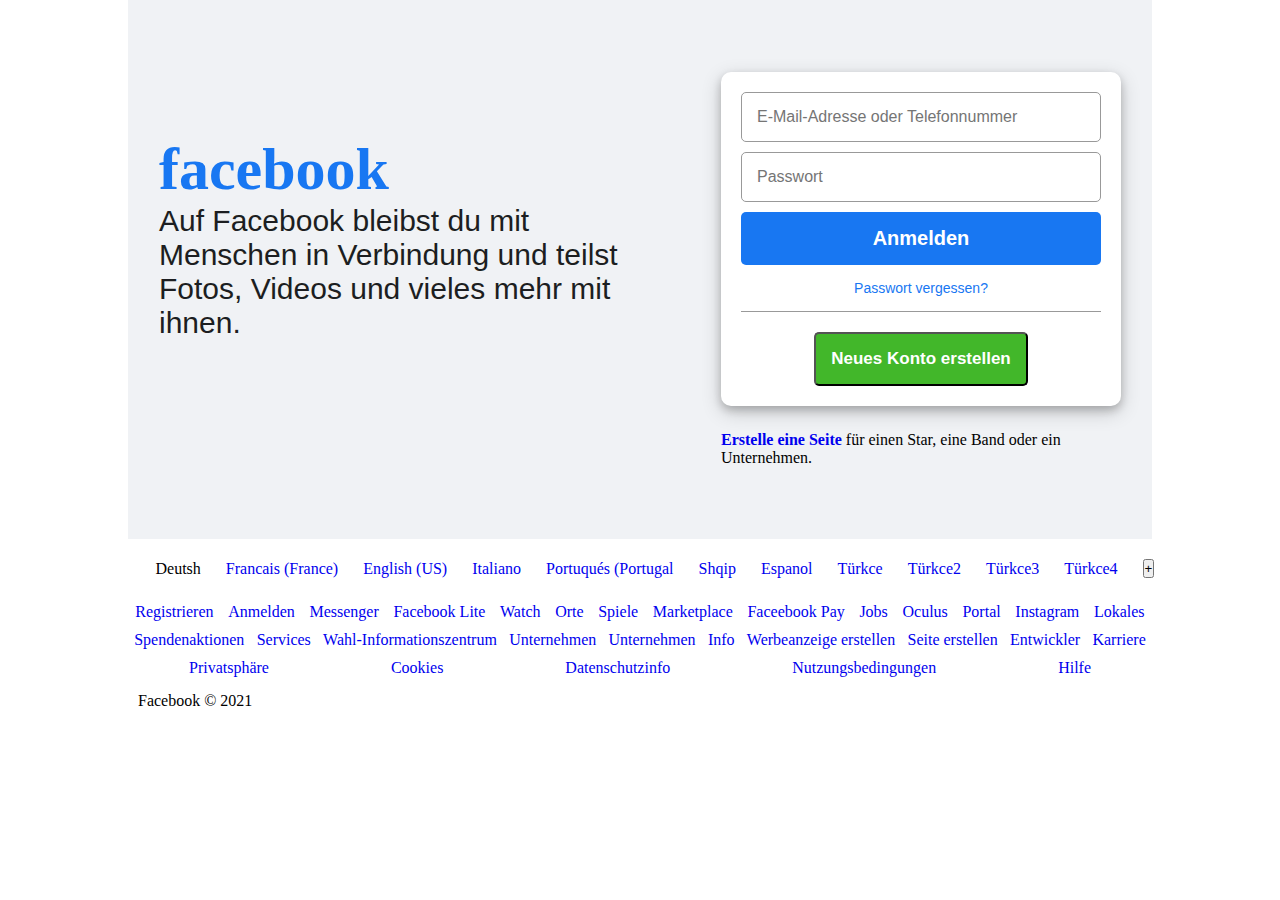
<file: facebook/index.html>
<!DOCTYPE html>
<html lang="en">

<head>
    <meta charset="UTF-8">
    <meta http-equiv="X-UA-Compatible" content="IE=edge">
    <meta name="viewport" content="width=device-width, initial-scale=1.0">
    <title>Facebook</title>
    <link rel="stylesheet" href="style.css">
</head>

<body>

    <section id="container">
        <div class="left-box">
            <h1>facebook</h1>
            <p>Auf Facebook bleibst du mit Menschen in Verbindung und teilst Fotos, Videos und vieles mehr mit ihnen.
            </p>
        </div>
        <div class="right-box">
            <form action="" method="get">
                <input type="email" placeholder="E-Mail-Adresse oder Telefonnummer" class="email">
                <input type="password" placeholder="Passwort" class="passwort">
                <a href="#" class="loginBtn">Anmelden</a>
                <a href="#" class="forget">Passwort vergessen?</a>
                <div class="sign-up">
                    <button class="signupBtn">Neues Konto erstellen</button>
                </div>
            </form>
            <p><a href="#"><b>Erstelle eine Seite</b></a> für einen Star, eine Band oder ein Unternehmen.</p>
        </div>
    </section>
    <div class="footer">
        <ul class="lang">
            <li>Deutsh</li>
            <li><a href="#">Francais (France)</a></li>
            <li><a href="#">English (US)</a></li>
            <li><a href="#">Italiano</a></li>
            <li><a href="#">Portuqués (Portugal</a></li>
            <li><a href="#">Shqip</a></li>
            <li><a href="#">Espanol</a></li>
            <li><a href="#">Türkce</a></li>
            <li><a href="#">Türkce2</a> </li>
            <li><a href="#">Türkce3</a></li>
            <li><a href="#">Türkce4</a></li>
            <li><button>+</button></li>
        </ul>
        <ul class="info">
            <li><a href="#">Registrieren</a></li>
            <li><a href="#">Anmelden</a></li>
            <li><a href="#">Messenger</a></li>
            <li><a href="#">Facebook Lite</a></li>
            <li><a href="#">Watch</a></li>
            <li><a href="#">Orte</a></li>
            <li><a href="#">Spiele</a></li>
            <li><a href="#">Marketplace</a></li>
            <li><a href="#">Faceebook Pay</a></li>
            <li><a href="#">Jobs</a></li>
            <li><a href="#">Oculus</a></li>
            <li><a href="#">Portal</a></li>
            <li><a href="#">Instagram</a></li>
            <li><a href="#">Lokales</a></li>
            <li><a href="#">Spendenaktionen</a></li>
            <li><a href="#">Services</a></li>
            <li><a href="#">Wahl-Informationszentrum</a></li>
            <li><a href="#">Unternehmen</a></li>
            <li><a href="#">Unternehmen</a></li>
            <li><a href="#">Info</a></li>
            <li><a href="#">Werbeanzeige erstellen</a></li>
            <li><a href="#">Seite erstellen</a></li>
            <li><a href="#">Entwickler</a></li>
            <li><a href="#">Karriere</a></li>
            <li><a href="#">Privatsphäre</a></li>
            <li><a href="#">Cookies</a></li>
            <li><a href="#">Datenschutzinfo</a></li>
            <li><a href="#">Nutzungsbedingungen</a></li>
            <li><a href="#">Hilfe</a></li>
        </ul>
        <div class="face">Facebook © 2021</div>
    </div>
    
</body>



</html>
</file>
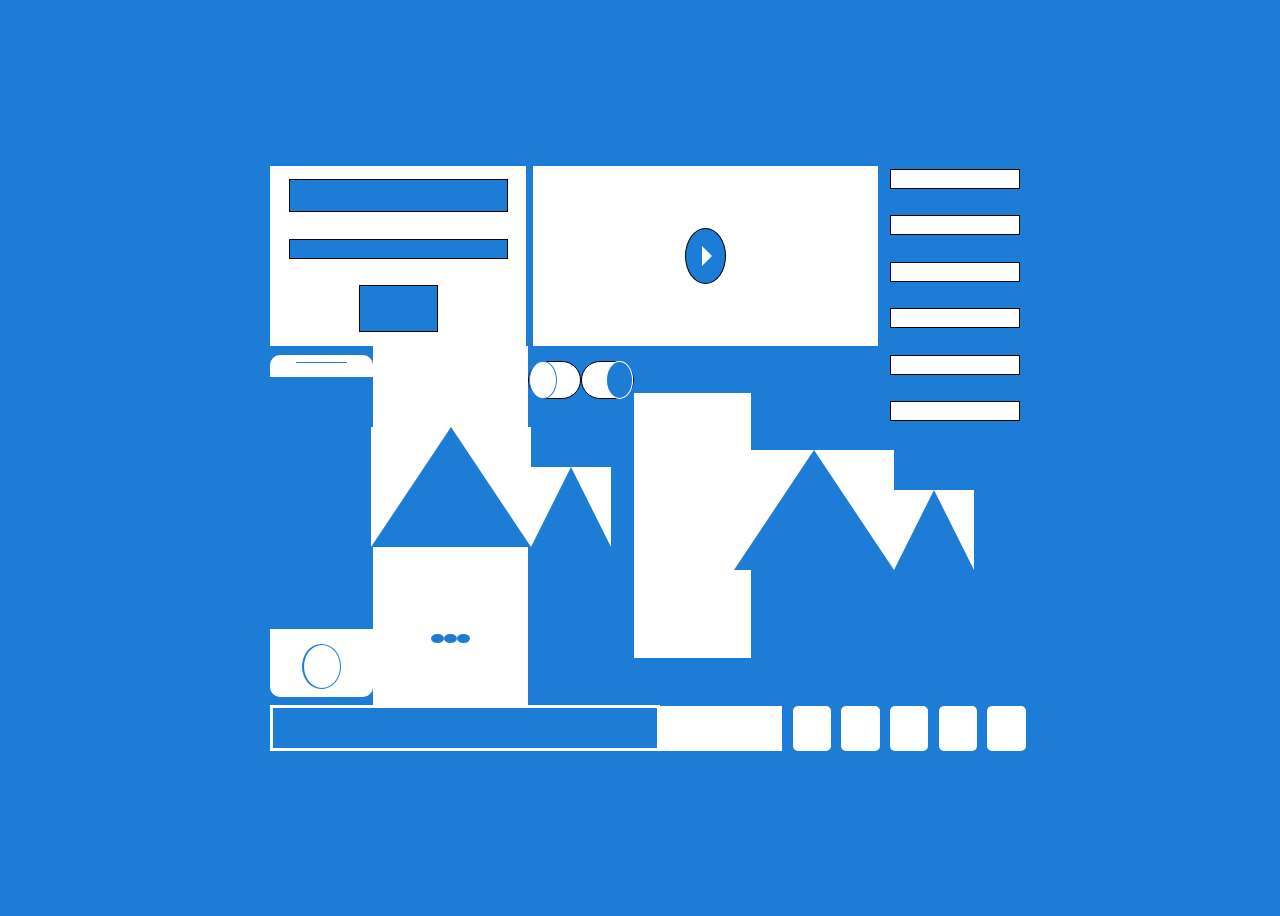
<file: tolga-create-template/index.html>
<!DOCTYPE html>
<html lang="en">

<head>
    <meta charset="UTF-8">
    <meta http-equiv="X-UA-Compatible" content="IE=edge">
    <meta name="viewport" content="width=device-width, initial-scale=1.0">
    <title>Document</title>
    <link rel="stylesheet" href="./style.css">
    <link rel="stylesheet" href="https://pro.fontawesome.com/releases/v5.10.0/css/all.css"
        integrity="sha384-AYmEC3Yw5cVb3ZcuHtOA93w35dYTsvhLPVnYs9eStHfGJvOvKxVfELGroGkvsg+p" crossorigin="anonymous" />

</head>

<body>

    <main>
        <section id="top">
            <div class="left-box">
                <div class="row"></div>
                <div class="row-1"></div>
                <div class="row-2"></div>
            </div>
            <div class="right-box">
                <div class="circle">
                    <div class="play"></div>
                </div>
            </div>
            <div class="menu">
                <div class="list"></div>
                <div class="list"></div>
                <div class="list"></div>
                <div class="list"></div>
                <div class="list"></div>
                <div class="list"></div>
            </div>
        </section>
        <section id="center">
            <div class="phone">
                <div class="phone-line"></div>
                <div class="phone-screen"></div>
                <div class="phone-button">
                    <div class="phone-button-circle"></div>
                </div>
            </div>
            <div class="big-picture">
                <div class="picture-box">
                    <div class="picture-circle"></div>
                    <div class="container-triangle">
                        <div class="picture-triangle-big"></div>
                        <div class="picture-triangle-small"></div>
                    </div>
                </div>
                <div class="threedot">
                    <div class="dot"></div>
                    <div class="dot"></div>
                    <div class="dot"></div>
                </div>

            </div>
            <div class="onoff">
                <div class="elips">
                    <div class="elips-circle"></div>
                </div>
                <div class="elips1">
                    <div class="elips-circle1"></div>
                </div>
            </div>
            <div class="small-picture"></div>
            <div class="picture-box">
                <div class="picture-circle"></div>
                <div class="container-triangle">
                    <div class="picture-triangle-big"></div>
                    <div class="picture-triangle-small"></div>
                </div>
            </div>
        </section>

        <section id="bottom">
            <div class="search-box">
                <div class="search-box1"></div>
            </div>
            <div class="facebook"><i class="fab fa-facebook-f"></i></div>
            <div class="twitter"><i class="fab fa-twitter"></i></div>
            <div class="in"><i class="fab fa-linkedin-in"></i></div>
            <div class="insta"><i class="fab fa-instagram"></i></div>
            <div class="youtube"><i class="fab fa-youtube"></i></div>
        </section>

    </main>
</body>

</html>
</file>
<file: facebook/style.css>
* {
  margin: 0;
  padding: 0;
  box-sizing: border-box;
}

body {
  display: flex;
  flex-direction: column;
  justify-content: center;
  align-items: center;
  width: 100%;
  height: 80vh;
}

#container {
  width: 80%;
  height: 80vh;
  display: flex;
  justify-content: space-around;
  align-items: center;
  background-color: #f0f2f5;
}

.left-box,
.right-box,
form {
  flex-direction: column;
  align-content: center;
  align-items: center;
  justify-content: center;
}
.left-box {
  width: 500px;
  align-items: flex-start;
}
.left-box h1 {
  font-family: "facebook letter faces";
  font-size: 60px;
  color: #1877f2;
}

.left-box p {
  font-size: 30px;
  color: #1c1e21;
  height: 200px;
  font-family: "Roboto Condensed", sans-serif;
}
.right-box {
  width: 400px;
}
form {
  background-color: white;
  border-radius: 10px;
  width: 400px;
  display: flex;
  padding: 20px;
  margin-bottom: 25px;
  box-shadow: 0 4px 8px 0 rgba(0, 0, 0, 0.2),
    0 6px 20px 0 rgba(0, 0, 0, 0.19);
}
form input {
  width: 100%;
  padding: 15px;
  margin-bottom: 10px;
  border-radius: 5px;
  border: 1px solid #999;
  outline: none;
  font-size: 16px;
}
.loginBtn {
  background-color: #1877f2;
  padding: 15px;
  text-align: center;
  text-decoration: none;
  width: 100%;
  border-radius: 5px;
  color: white;
  font-size: 20px;
  font-family: "Arial";
  font-weight: 700;
  transition: 0.5s;
}
.loginBtn:hover {
  background-color: #4257b2;
}
.email:hover {
  border: 1px solid #1877f2;
}
.forget {
  margin: 15px 0;
  text-decoration: none;
  color: #1877f2;
  font-family: "Arial";
  font-size: 14px;
}
.forget:hover {
  background-color: #42b72a;
}
.sign-up {
  padding-top: 20px;
  border-top: 1px solid #999;
  width: 100%;
  display: flex;
  justify-content: center;
}
.signupBtn {
  background-color: #42b72a;
  padding: 15px;
  text-align: center;
  text-decoration: none;
  border-radius: 5px;
  color: white;
  font-size: 17px;
  font-family: "Arial";
  font-weight: 600;
  transition: 0.5s;
}
.signupBtn:hover {
  background-color: #1877f2;
}
.right p {
  font-family: "Arial";
  font-size: 15px;
}

@media (max-width: 950px) {
  .container {
    flex-direction: column;
  }
  .left {
    width: 400px;
    align-content: center;
    align-items: center;
  }
  .left p {
    height: 75px;
  }
}

.footer {
  width: 80%;
  display: flex;
  flex-direction: column;
  justify-content: center;
  align-items: flex-start;
  background: white;
}
.lang {
  width: 100%;

  margin: 15px;
  display: flex;
  flex-direction: row;
  justify-content: space-around;
  align-items: center;
}
.info {
  width: 100%;
  display: flex;
  flex-wrap: wrap;
  justify-content: space-around;
  align-items: center;
}
a {
  text-decoration: none;
}
li {
  margin: 5px;
  list-style: none;
}
.face {
  display: flex;
  align-items: flex-start;
  margin: 10px;
}
</file>
<file: tolga-create-template/style.css>
main {
    margin: 0;
    padding: 0;
    display: flex;
    align-items: center;
    flex-direction: column;
    width: 100%;
  }
body {
  display: flex;
  align-items: center;
  justify-content: center;
  width: 100%;
  height: 100vh;
  background: rgb(28, 124, 214);
}
#container {
  margin: 0;
  padding: 0;
  display: flex;
  flex-wrap: wrap;
  justify-content: center;
  align-items: center;
  width: 60%;
  height: 70vh;
  /*border: 1px solid  ;*/
}
#top {
  display: flex;
  /*border: 1px solid;*/
  width: 59vw;
  height: 20vh;
  justify-content: space-between;
  background-color: rgb(28, 124, 214);
}
.left-box {
  display: flex;
  flex-wrap: wrap;
  align-items: center;
  justify-content: center;
  background-color: white;

  /* border: 1px solid; */
  width: 20vw;
}
.row {
  border: 1px solid;
  width: 17vw;
  height: 3.5vh;
  background-color: rgb(28, 124, 214);
}
.row-1 {
  border: 1px solid;
  width: 17vw;
  height: 2vh;
  background-color: rgb(28, 124, 214);
}
.row-2 {
  border: 1px solid;
  width: 6vw;
  height: 5vh;
  background-color: rgb(28, 124, 214);
}
.right-box {
  display: flex;
  justify-content: center;
  align-items: center;
  /*border: 1px solid;*/
  width: 27vw;
  background-color: white;
}
.circle {
  display: flex;
  justify-content: center;
  align-items: center;
  border: 1px solid;
  width: 3vw;
  height: 6vh;
  border-radius: 50%;
  background-color: rgb(28, 124, 214);
}
.play {
  margin-left: 8px;
  width: 0;
  border-bottom: 10px solid transparent;
  border-left: 10px solid white;
  border-right: 5px solid transparent;
  border-top: 10px solid transparent;
  background-color: rgb(28, 124, 214);
}
.menu {
  margin: -10px 0;
  display: flex;
  flex-wrap: wrap;
  justify-content: center;
  align-items: center;
  /*border: 1px solid;*/
  width: 11vw;
  height: 31vh;
}
.list {
  border: 1px solid;
  width: 10vw;
  height: 2vh;
  background-color: white;
}

#center {
  display: flex;
  justify-content: space-between;
  align-items: center;
  /*border: 1px solid;*/
  width: 59vw;
  height: 40vh;
}
.phone {
  display: flex;
  flex-wrap: wrap;
  justify-content: center;
  align-items: center;
  background-color: white;
  width: 10vw;
  height: 38vh;
  border-radius: 10px;
}
.phone-line {
  background-color: rgb(28, 124, 214);
  width: 4vw;
  height: 0.1vh;
}
.phone-screen {
  background-color: rgb(28, 124, 214);
  width: 8vw;
  height: 28vh;
}
.phone-button {
  display: flex;
  justify-content: center;
  align-items: center;
  background-color: rgb(28, 124, 214);
  width: 3vw;
  height: 5vh;
  border-radius: 50%;
}
.phone-button-circle {
  background-color: white;
  width: 2.8vw;
  height: 4.8vh;
  border-radius: 50%;
}
.big-picture {
  /*border: 1px solid;*/
  display: flex;
  flex-direction: column;
  justify-content: center;
  align-items: center;
  width: 341px;
  height: 100%;
  background-color: white;
}
.picture-box {
  display: flex;
  flex-direction: column;
  justify-content: center;
  /*border: 1px solid;*/
  width: 80%;
  height: 25vh;
}
.picture-circle {
  display: flex;
  align-items: flex-start;
  width: 26px;
  height: 26px;
  border-radius: 50%;
  background-color: rgb(117, 178, 247);
}
.picture-triangle-big {
  width: 0;
  height: 0;
  margin-left: -17px;
  border-left: 36px solid transparent;
  border-right: 36px solid transparent;
  border-bottom: 50px solid rgb(117, 178, 247);
}
.picture-triangle-small {
  width: 0;
  height: 0;
  border-left: 25px solid transparent;
  border-right: 25px solid transparent;
  border-bottom: 25px solid rgb(117, 178, 247);
}
.container-triangle {
  display: flex;
  align-items: flex-end;
  margin-top: -8px;
  width: 104px;
  height: 51px;
}

.threedot {
  display: flex;
  justify-content: center;
  align-items: center;

  /*border: 1px solid;*/
  width: 80%;
  height: 5vh;
}
.dot {
  width: 1vw;
  height: 1vh;
  border-radius: 50%;
  background-color: rgb(28, 124, 214);
}
.onoff {
  margin-top: -240px;
  display: flex;
  justify-content: space-around;
  /*border: 1px solid;*/
  width: 9vw;
  height: 10vh;
}
.elips {
  display: flex;
  align-items: center;
  border: 1px solid;
  width: 4vw;
  height: 4vh;
  border-radius: 25px 25px 25px 25px;
  background-color: white;
}
.elips-circle {
  width: 2vw;
  height: 4vh;
  border: 1px solid rgb(28, 124, 214);
  border-radius: 50%;
  background-color: white;
}
.elips1 {
  display: flex;
  justify-content: flex-end;
  align-items: center;
  border: 1px solid;
  width: 4vw;
  height: 4vh;
  border-radius: 25px 25px 25px 25px;
  background-color: white;
}

.elips-circle1 {
  width: 2vw;
  height: 4vh;
  border-radius: 50%;
  background-color: rgb(28, 124, 214);
  border: 1px solid white;
}

.small-picture {
  display: flex;
  flex-direction: column;
  justify-content: center;
  align-items: center;
  width: 219px;
  height: 186px;
  background-color: white;
}
.small-picture {
  display: flex;

  /*border: 1px solid;*/
  width: 20vw;
  height: 29.5vh;
  background-color: white;
}
.picture-circle {
  width: 3vw;
  height: 5vh;
  border-radius: 50%;
  background-color: rgb(28, 124, 214);
}
.picture-triangle-big {
  width: 0;
  border-bottom: 120px solid rgb(28, 124, 214);
  border-left: 80px solid transparent;
  border-right: 80px solid transparent;
  border-top: 0px solid transparent;
  background-color: white;
}
.picture-triangle-small {
  width: 0;
  border-bottom: 80px solid rgb(28, 124, 214);
  border-left: 40px solid transparent;
  border-right: 40px solid transparent;
  border-top: 0px solid transparent;
  background-color: white;
}

#bottom {
  display: flex;
  align-items: center;
  justify-content: space-between;
  /*border: 1px solid;*/
  width: 59vw;
  height: 5vh;
}
.search-box {
  display: flex;
  align-items: center;
  width: 40vw;
  height: 5vh;
  background-color: white;
}
.search-box1 {
  border: 3px solid white;
  width: 30vw;
  height: 4.5vh;
  background-color: rgb(28, 124, 214);
}
.facebook {
  display: flex;
  justify-content: center;
  align-items: center;
  width: 3vw;
  height: 5vh;
  background-color: white;
  border-radius: 5px;
  color: rgb(28, 124, 214);
  font-size: 25px;
}
.twitter {
  display: flex;
  justify-content: center;
  align-items: center;
  width: 3vw;
  height: 5vh;
  background-color: white;
  border-radius: 5px;
  color: rgb(28, 124, 214);
  font-size: 25px;
}
.in {
  display: flex;
  justify-content: center;
  align-items: center;
  width: 3vw;
  height: 5vh;
  background-color: white;
  border-radius: 5px;
  color: rgb(28, 124, 214);
  font-size: 25px;
}
.insta {
  display: flex;
  justify-content: center;
  align-items: center;
  width: 3vw;
  height: 5vh;
  background-color: white;
  border-radius: 5px;
  color: rgb(28, 124, 214);
  font-size: 25px;
}
.youtube {
  display: flex;
  justify-content: center;
  align-items: center;
  width: 3vw;
  height: 5vh;
  background-color: white;
  border-radius: 5px;
  color: rgb(28, 124, 214);
  font-size: 25px;
}
</file>
